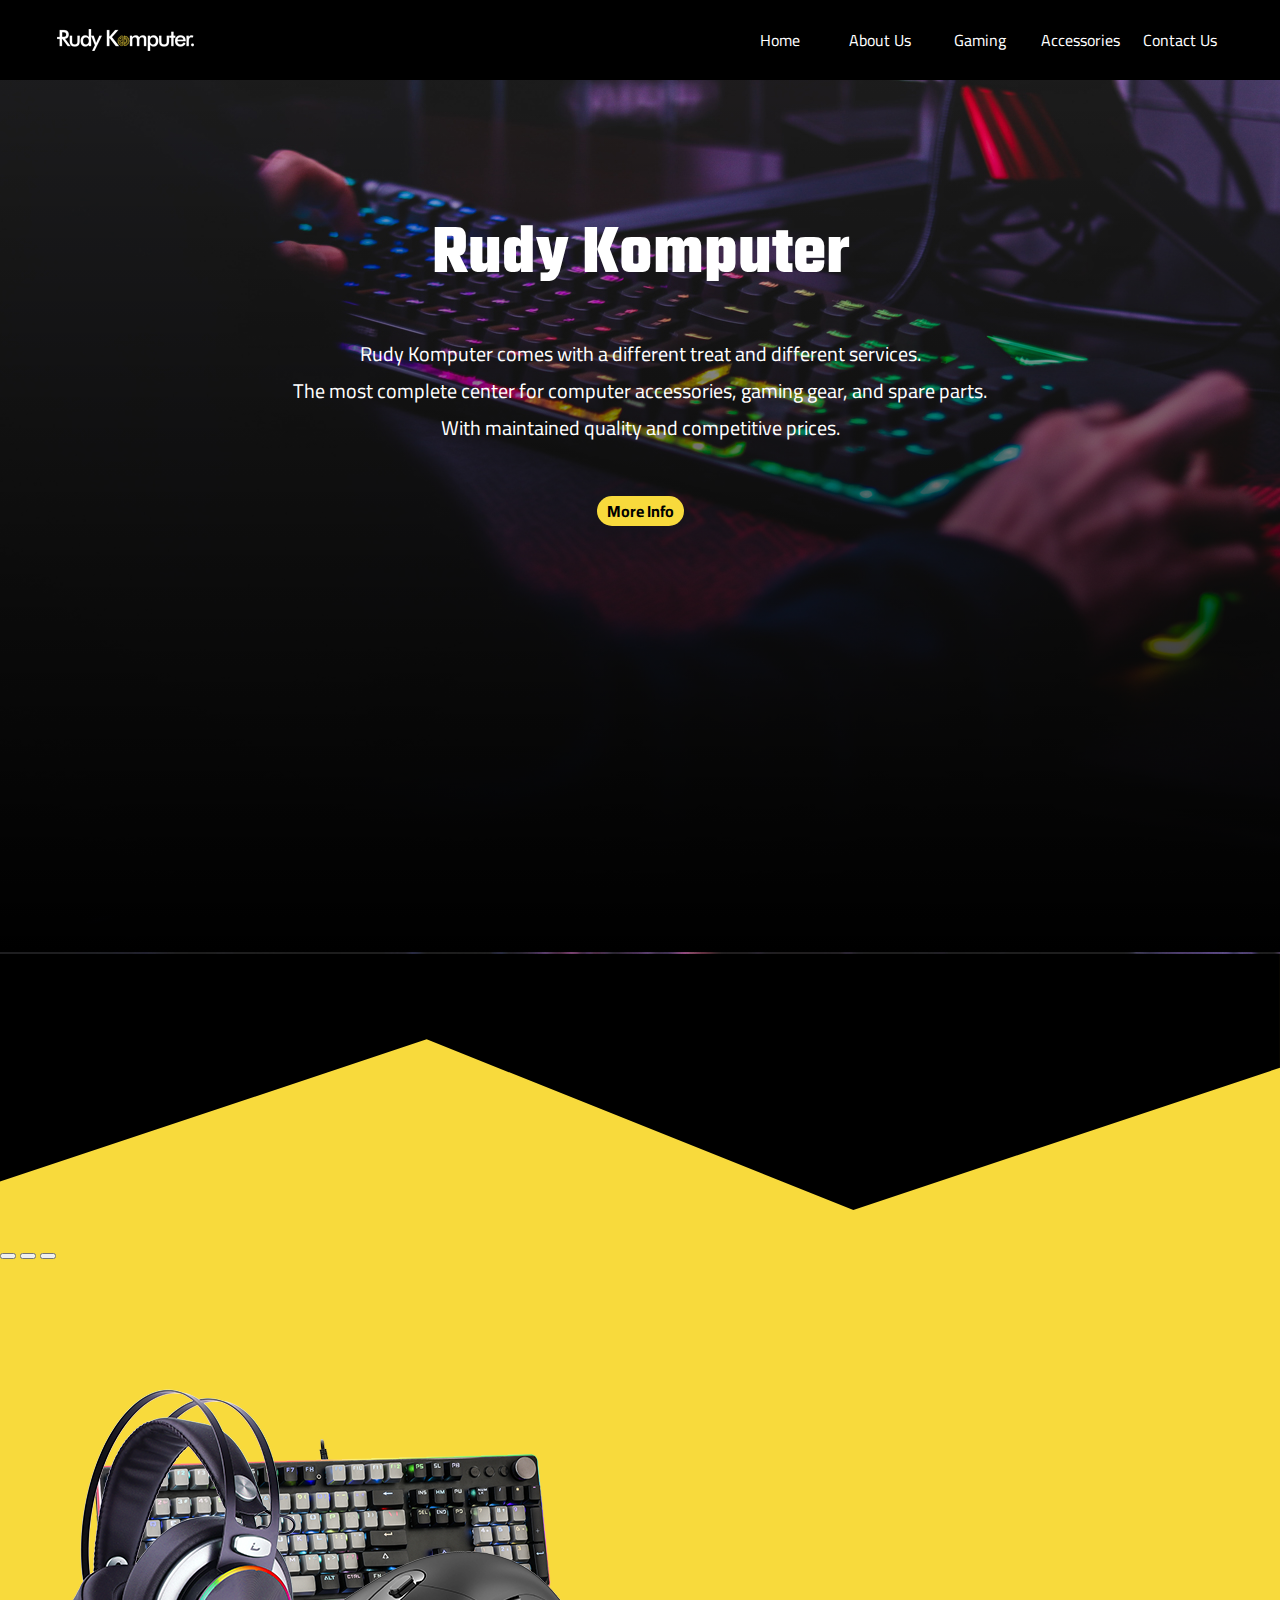
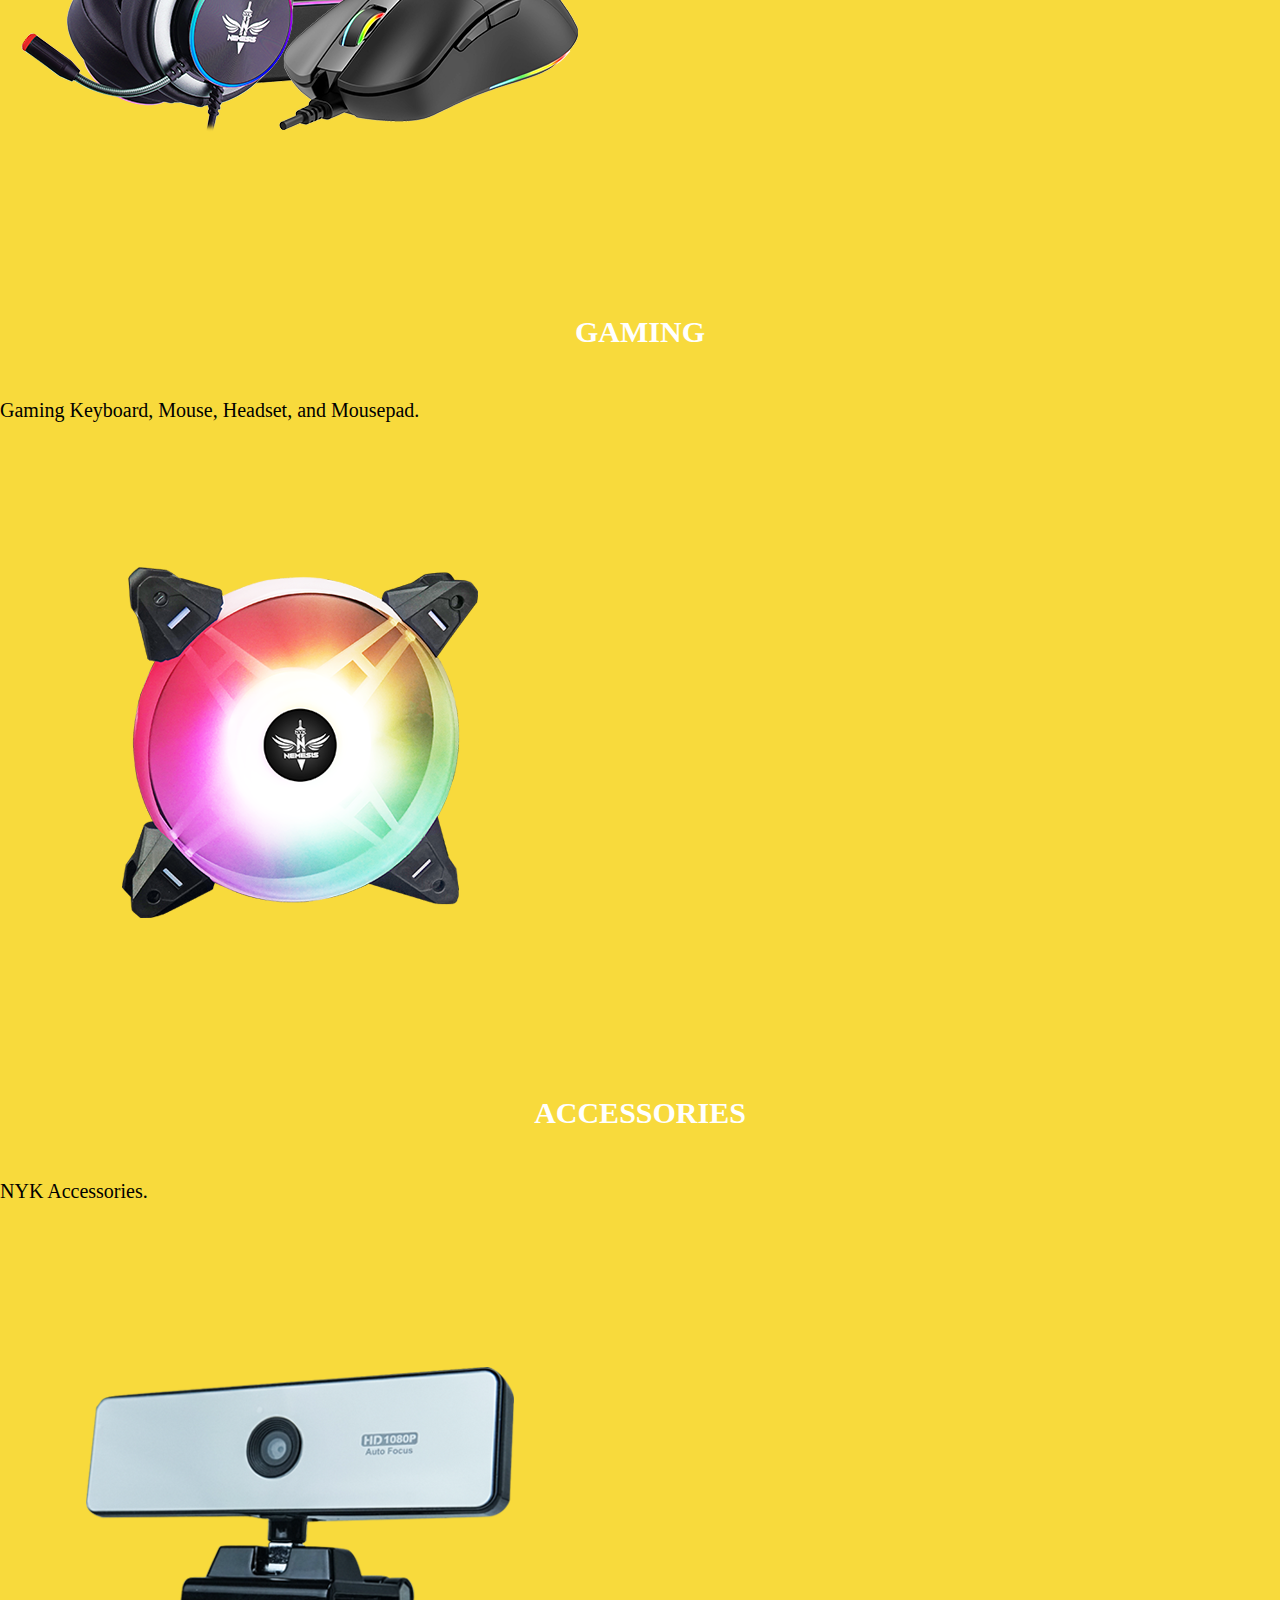
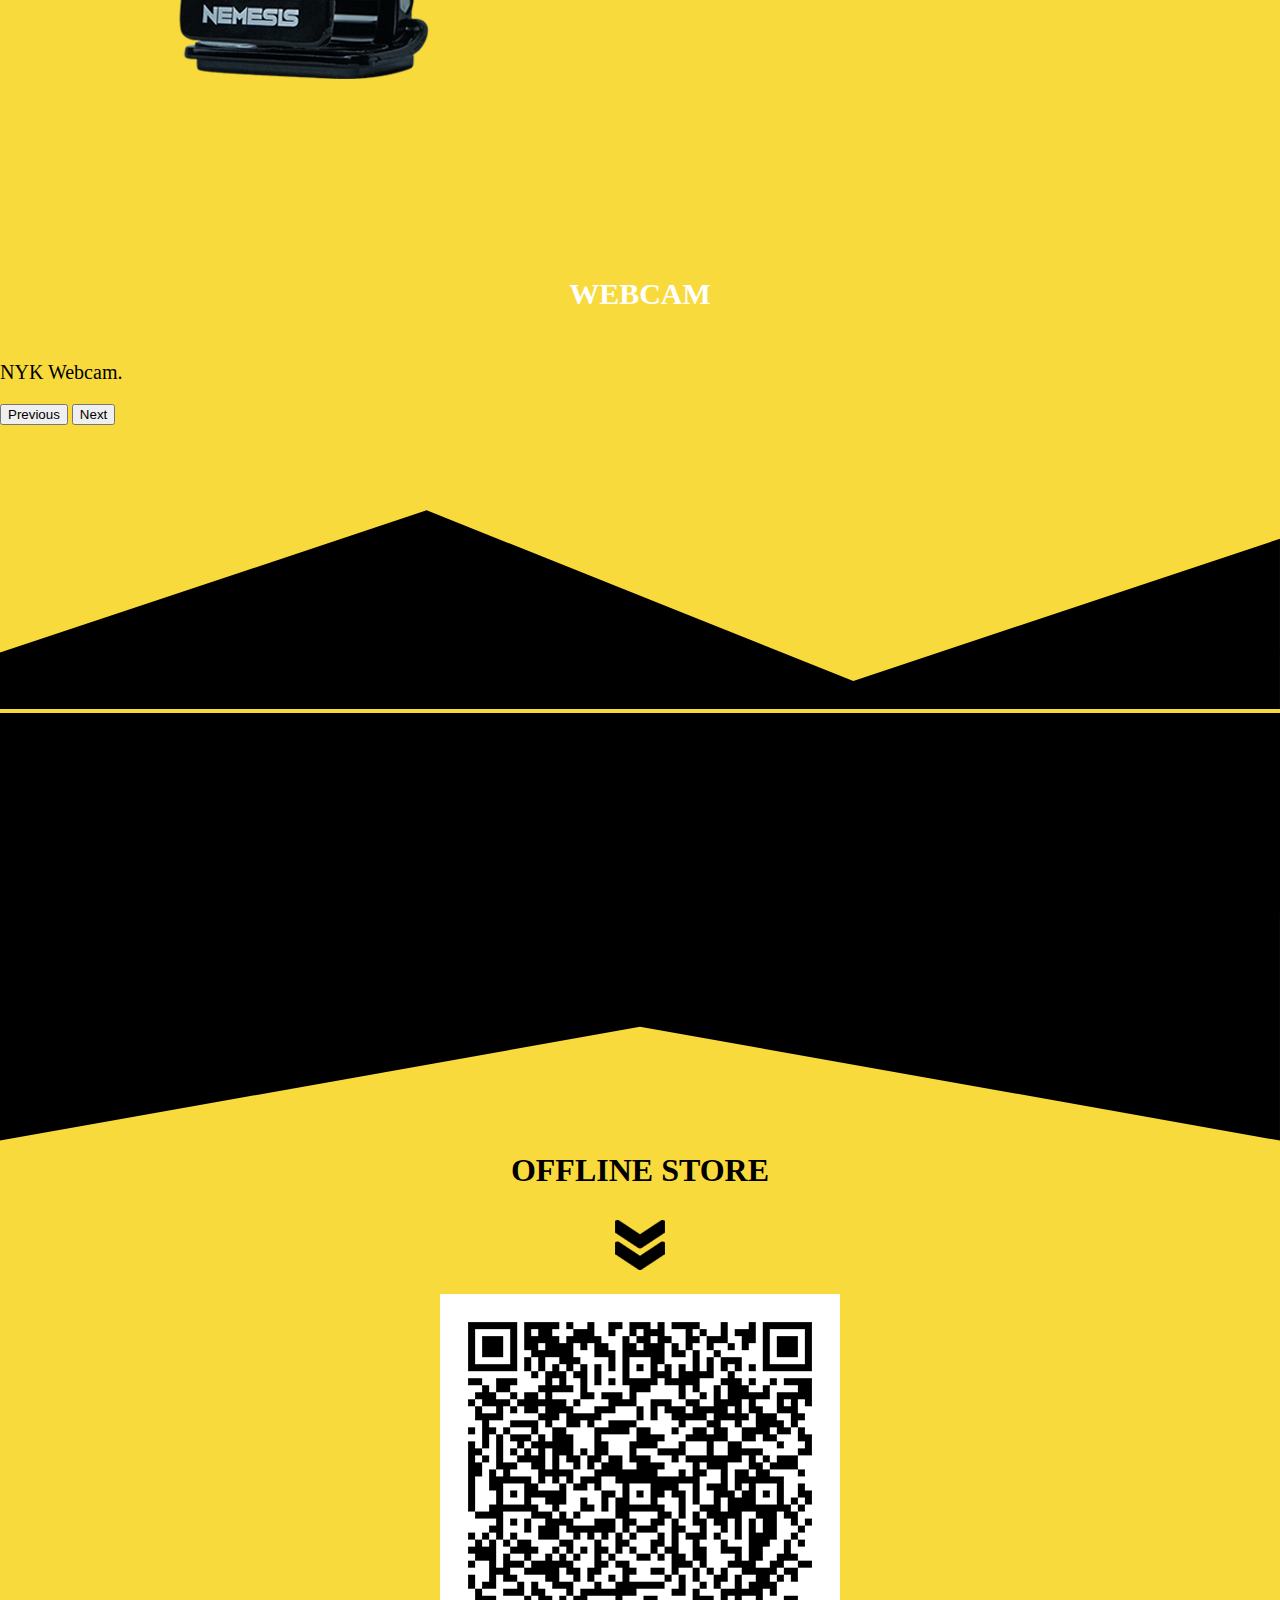
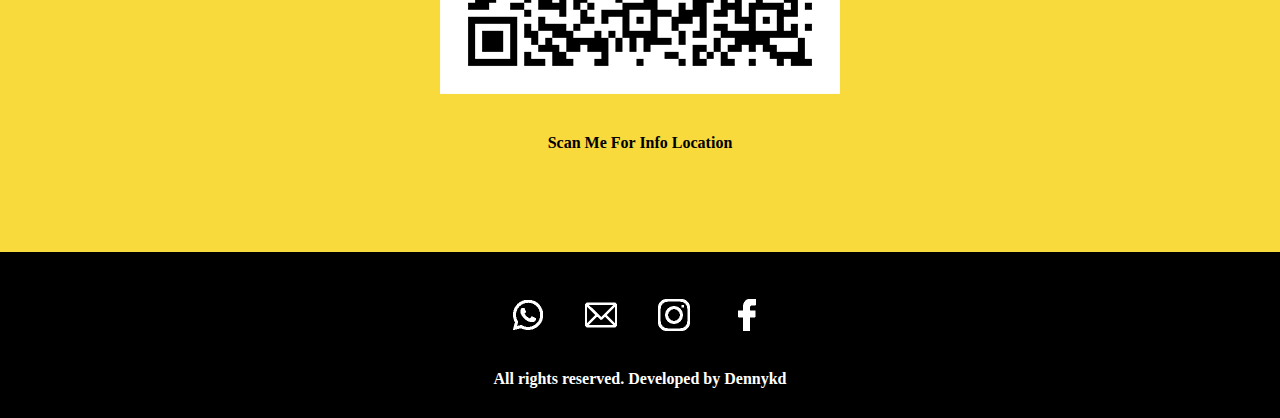
<file: index.html>
<!DOCTYPE html>
<html lang="en">
  <head>
    <meta charset="UTF-8" />
    <meta http-equiv="X-UA-Compatible" content="IE=edge" />
    <meta name="viewport" content="width=device-width, initial-scale=1.0" />
    <title>Rudy Komputer</title>
    <link href="https://cdn.jsdelivr.net/npm/bootstrap@5.0.2/dist/css/bootstrap.min.css" rel="stylesheet" integrity="sha384-EVSTQN3/azprG1Anm3QDgpJLIm9Nao0Yz1ztcQTwFspd3yD65VohhpuuCOmLASjC" crossorigin="anonymous" />
    <link rel="stylesheet" href="style.css" />
    <link href="https://fonts.googleapis.com/css2?family=Cairo:wght@600&family=Teko:wght@300&display=swap" rel="stylesheet" />
  </head>
  <body class="home">
    <!-- HERO START -->
    <div class="hero">
      <div class="hero-container">
        <nav>
          <img src="img/logo new.png" alt="LOGO" />
          <div class="nav-items">
            <a href="index.html">Home</a>
            <a href="about us.html">About Us</a>
            <a href="gaming.html">Gaming</a>
            <a href="accessories.html">Accessories</a>
            <a href="contact us.html">Contact Us</a>
          </div>
          <div class="nav-toggle">
            <input type="checkbox" />
            <div><span></span><span></span><span></span></div>
          </div>
        </nav>
        <h1>Rudy Komputer</h1>
        <p>Rudy Komputer comes with a different treat and different services.<br />The most complete center for computer accessories, gaming gear, and spare parts.<br />With maintained quality and competitive prices.</p>
        <a href="about us.html" class="hero-more"><b>More Info</b></a>
      </div>
    </div>
    <svg xmlns="http://www.w3.org/2000/svg" viewBox="0 0 1440 320">
      <path fill="#000000" fill-opacity="1" d="M0,256L480,96L960,288L1440,128L1440,0L960,0L480,0L0,0Z"></path>
    </svg>
    <!-- HERO END -->
    <!-- GAMING START -->
    <div class="gaming">
      <div id="carouselExampleCaptions" class="carousel slide" data-bs-ride="carousel">
        <div class="carousel-indicators">
          <button type="button" data-bs-target="#carouselExampleCaptions" data-bs-slide-to="0" class="active" aria-current="true" aria-label="Slide 1"></button>
          <button type="button" data-bs-target="#carouselExampleCaptions" data-bs-slide-to="1" aria-label="Slide 2"></button>
          <button type="button" data-bs-target="#carouselExampleCaptions" data-bs-slide-to="2" aria-label="Slide 3"></button>
        </div>
        <div class="carousel-inner">
          <div class="carousel-item active">
            <a href="gaming.html"><img src="assetPage/home/Gaming2.png" class="d-block w-50" alt="..." /></a>
            <div class="carousel-caption d-none d-md-block">
              <a href="gaming.html"><h5 class="judul">GAMING</h5></a>
              <p class="isi">Gaming Keyboard, Mouse, Headset, and Mousepad.</p>
            </div>
          </div>
          <div class="carousel-item">
            <a href="accessories.html"><img src="assetPage/home/TEMPLATE-DESKRIPSI-lightshow.png" class="d-block w-50" alt="..." /></a>
            <div class="carousel-caption d-none d-md-block">
              <a href="accessories.html"><h5 class="judul">ACCESSORIES</h5></a>
              <p class="isi">NYK Accessories.</p>
            </div>
          </div>
          <div class="carousel-item">
            <a href="webcam.html"><img src="assetPage/home/Template-deskripsi-A90.png" class="d-block w-50" alt="..." /></a>
            <div class="carousel-caption d-none d-md-block">
              <a href="webcam.html"><h5 class="judul">WEBCAM</h5></a>
              <p class="isi">NYK Webcam.</p>
            </div>
          </div>
        </div>
        <button class="carousel-control-prev" type="button" data-bs-target="#carouselExampleCaptions" data-bs-slide="prev">
          <span class="carousel-control-prev-icon" aria-hidden="true"></span>
          <span class="visually-hidden">Previous</span>
        </button>
        <button class="carousel-control-next" type="button" data-bs-target="#carouselExampleCaptions" data-bs-slide="next">
          <span class="carousel-control-next-icon" aria-hidden="true"></span>
          <span class="visually-hidden">Next</span>
        </button>
      </div>
    </div>
    <svg xmlns="http://www.w3.org/2000/svg" viewBox="0 0 1440 320">
      <path fill="#000000" fill-opacity="1" d="M0,256L480,96L960,288L1440,128L1440,320L960,320L480,320L0,320Z"></path>
    </svg>
    <div class="box"></div>
    <svg class="wave-3" xmlns="http://www.w3.org/2000/svg" viewBox="0 0 1440 320">
      <path fill="#000000" fill-opacity="1" d="M0,256L720,128L1440,256L1440,0L720,0L0,0Z"></path>
    </svg>
    <!-- GAMING END -->
    <!-- STORE START -->
    <div class="store">
      <h1 class="store-img">OFFLINE STORE</h1>
      <div class="icon">
        <img src="assetPage/home/fast-forward.png" alt="" />
      </div>
      <div class="barcode"><img src="assetPage/home/ihr_qr_code_ohne_logo.png" alt="" /></div>
      <p><b>Scan Me For Info Location</b></p>
    </div>
    <!-- STORE END -->
    <!-- FOOTER START -->
    <div class="footer">
      <div class="footer-container">
        <div class="footer-sosmed">
          <a href="https://bit.ly/3zt1hVx" target="_blank"><img src="about/whatsapp.png" alt="" /></a>
          <a href="mailto:kadekdenny61@gmail.com"><img src="about/email.png" alt="" /></a>
          <a href="https://www.instagram.com/rudykomputer/" target="_blank"><img src="about/instagram.png" alt="" /></a>
          <a href="https://www.facebook.com/rudykomputer/" target="_blank"><img src="about/facebook-logo.png" alt="" /></a>
        </div>
        <div class="footer-text">
          <strong>All rights reserved. Developed by <a href="https://www.instagram.com/dennykd_/" target="_blank">Dennykd</a></strong>
        </div>
      </div>
    </div>
    <!-- FOOTER END -->
    <!-- Javascript -->
    <script src="https://cdn.jsdelivr.net/npm/bootstrap@5.0.2/dist/js/bootstrap.bundle.min.js" integrity="sha384-MrcW6ZMFYlzcLA8Nl+NtUVF0sA7MsXsP1UyJoMp4YLEuNSfAP+JcXn/tWtIaxVXM" crossorigin="anonymous"></script>
    <script>
      const btnToggle = document.querySelector(".nav-toggle");
      const navItems = document.querySelector(".nav-items");
      btnToggle.addEventListener("click", function () {
        navItems.classList.toggle("nav-restore");
        console.log("ok");
      });
    </script>

    <!-- Akhir Javascript -->
  </body>
</html>
</file>
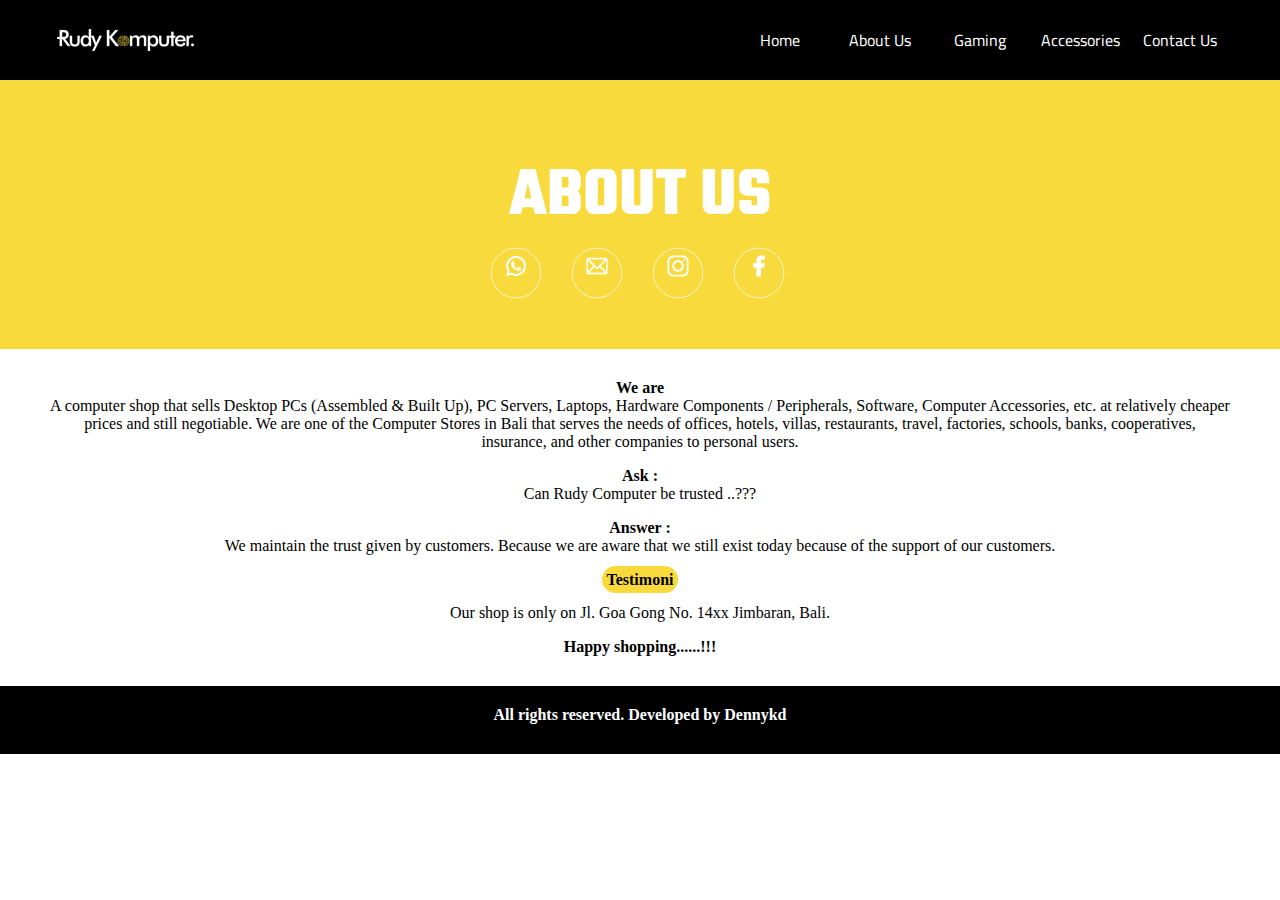
<file: about us.html>
<!DOCTYPE html>
<html lang="en">
  <head>
    <meta charset="UTF-8" />
    <meta http-equiv="X-UA-Compatible" content="IE=edge" />
    <meta name="viewport" content="width=device-width, initial-scale=1.0" />
    <title>About Us</title>
    <link href="https://cdn.jsdelivr.net/npm/bootstrap@5.0.2/dist/css/bootstrap.min.css" rel="stylesheet" integrity="sha384-EVSTQN3/azprG1Anm3QDgpJLIm9Nao0Yz1ztcQTwFspd3yD65VohhpuuCOmLASjC" crossorigin="anonymous" />
    <link rel="stylesheet" href="style.css" />
    <link href="https://fonts.googleapis.com/css2?family=Cairo:wght@600&family=Teko:wght@300&display=swap" rel="stylesheet" />
  </head>
  <body class="about">
    <!-- HERO START -->
    <div class="hero-about">
      <div class="hero-container">
        <nav>
          <img src="img/logo new.png" alt="LOGO" />
          <div class="nav-items">
            <a href="index.html">Home</a>
            <a href="about us.html">About Us</a>
            <a href="gaming.html">Gaming</a>
            <a href="accessories.html">Accessories</a>
            <a href="contact us.html">Contact Us</a>
          </div>
          <div class="nav-toggle">
            <input type="checkbox" />
            <div><span></span><span></span><span></span></div>
          </div>
        </nav>
      </div>
    </div>
    <!-- HERO END -->
    <!-- CONTENT START -->
    <div class="content">
      <h1 class="content-title">ABOUT US</h1>
      <div class="content-sosmed">
        <a href="https://bit.ly/3zt1hVx" target="_blank"><img src="about/whatsapp.png" alt="" /></a>
        <a href="mailto:kadekdenny61@gmail.com" target="_blank"><img src="about/email.png" alt="" /></a>
        <a href="https://www.instagram.com/rudykomputer/" target="_blank"><img src="about/instagram.png" alt="" /></a>
        <a href="https://www.facebook.com/rudykomputer/" target="_blank"><img src="about/facebook-logo.png" alt="" /></a>
      </div>
    </div>
    <!-- CONTENT END -->
    <!-- TEXT START -->
    <div class="text">
      <center>
        <p>
          <b>We are</b> <br />
          A computer shop that sells Desktop PCs (Assembled & Built Up), PC Servers, Laptops, Hardware Components / Peripherals, Software, Computer Accessories, etc. at relatively cheaper prices and still negotiable. We are one of the
          Computer Stores in Bali that serves the needs of offices, hotels, villas, restaurants, travel, factories, schools, banks, cooperatives, insurance, and other companies to personal users.
        </p>
        <p><b>Ask :</b><br />Can Rudy Computer be trusted ..???</p>
        <p><b>Answer :</b><br />We maintain the trust given by customers. Because we are aware that we still exist today because of the support of our customers.</p>
        <a href="testimoni.html">Testimoni</a>
        <p class="shop">Our shop is only on Jl. Goa Gong No. 14xx Jimbaran, Bali.</p>
        <strong>Happy shopping......!!!</strong>
      </center>
    </div>
    <!-- TEXT END -->
    <!-- FOOTER START -->
    <div class="footer-page">
      <div class="footer-container">
        <div class="footer-text">
          <strong>All rights reserved. Developed by <a href="https://www.instagram.com/dennykd_/" target="_blank">Dennykd</a></strong>
        </div>
      </div>
    </div>
    <!-- FOOTER END -->

    <!-- Javascript -->
    <script src="https://cdn.jsdelivr.net/npm/bootstrap@5.0.2/dist/js/bootstrap.bundle.min.js" integrity="sha384-MrcW6ZMFYlzcLA8Nl+NtUVF0sA7MsXsP1UyJoMp4YLEuNSfAP+JcXn/tWtIaxVXM" crossorigin="anonymous"></script>
    <script>
      const btnToggle = document.querySelector(".nav-toggle");
      const navItems = document.querySelector(".nav-items");
      btnToggle.addEventListener("click", function () {
        navItems.classList.toggle("nav-restore");
        console.log("ok");
      });
    </script>
    <!-- Akhir Javascript -->
  </body>
</html>
</file>
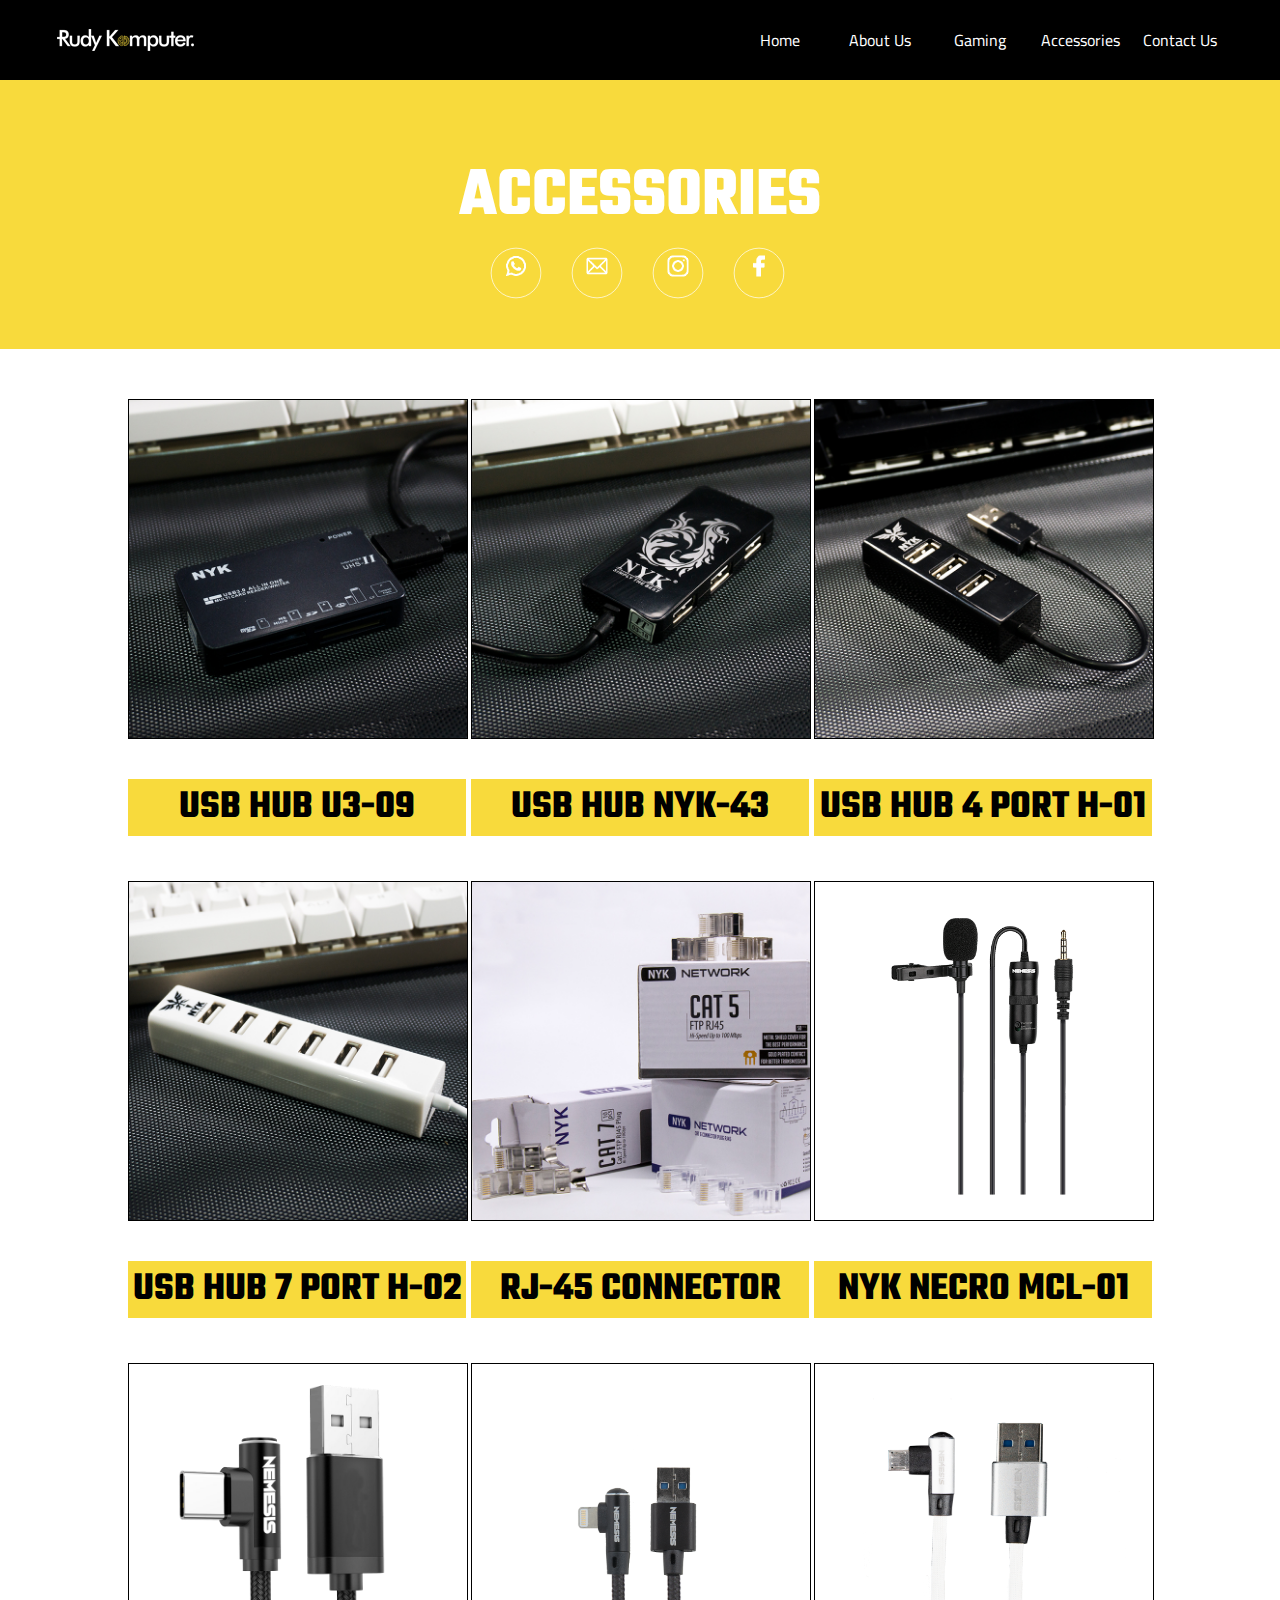
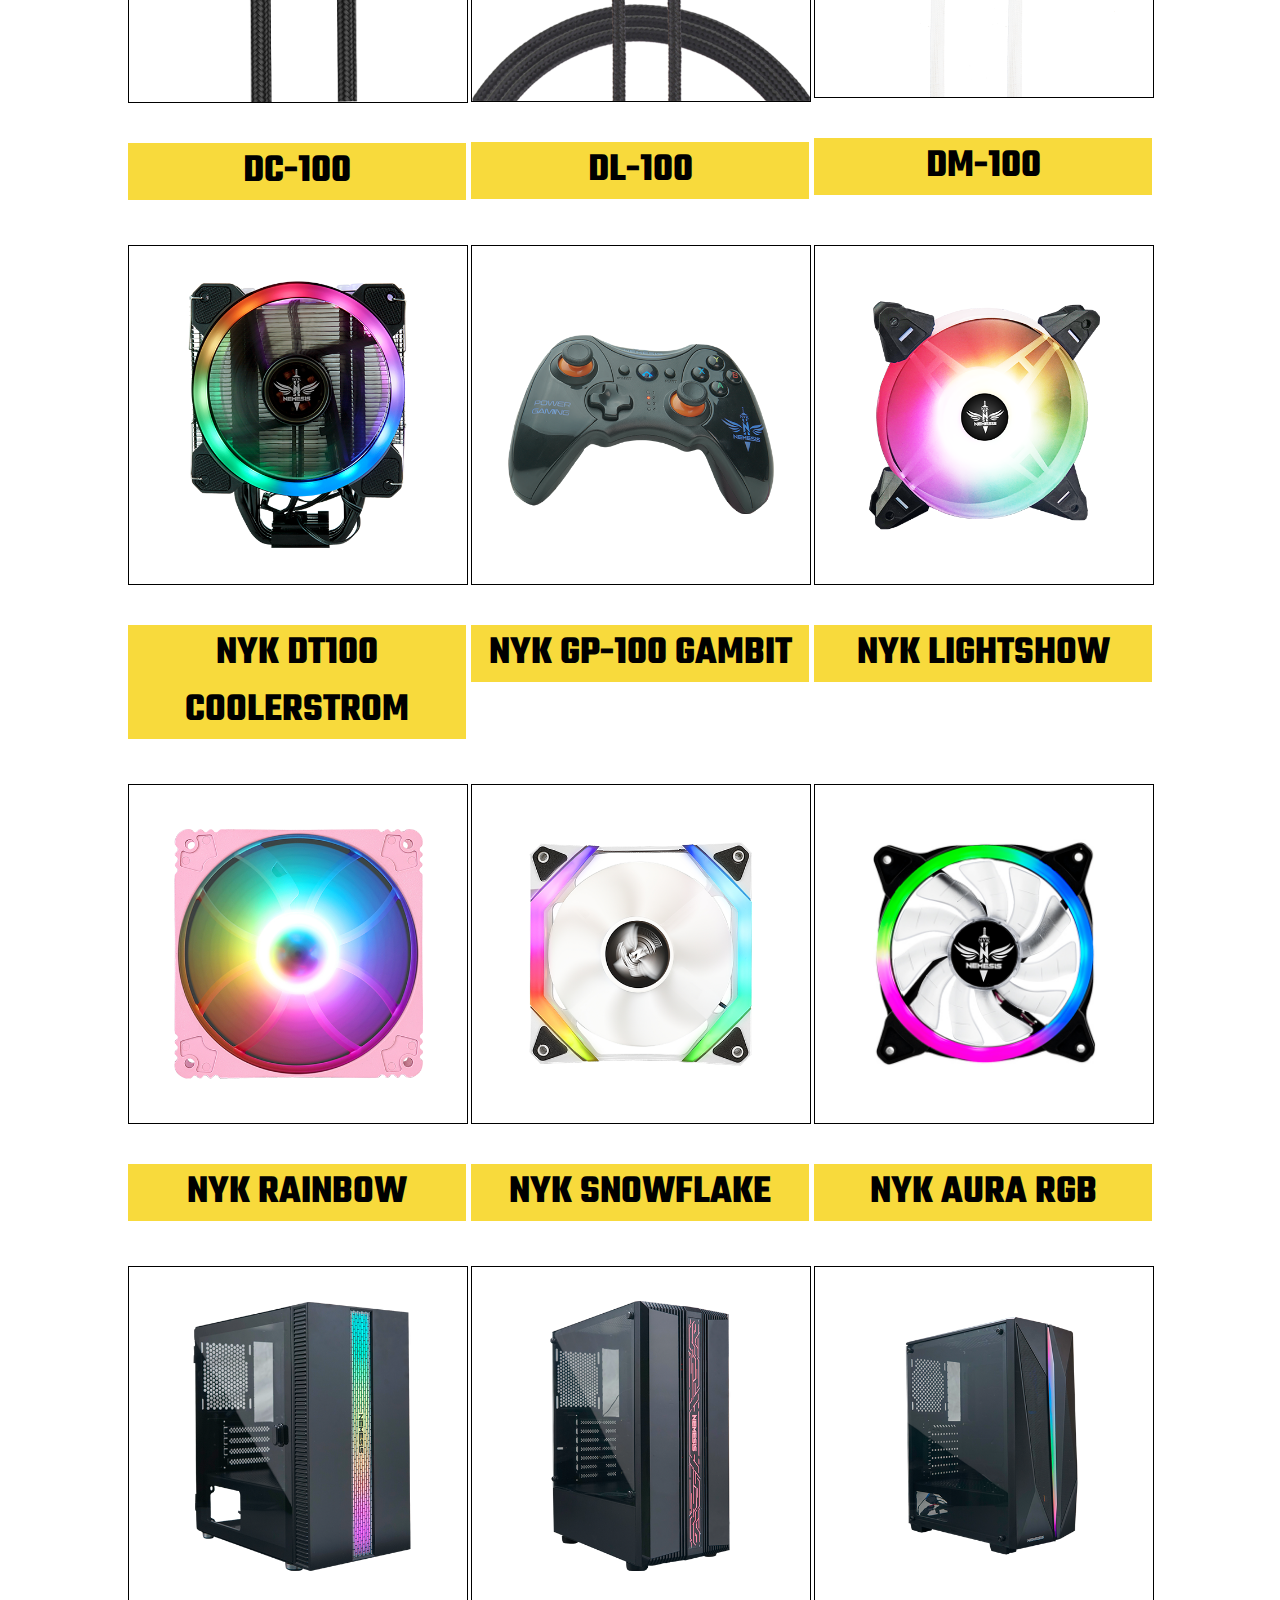
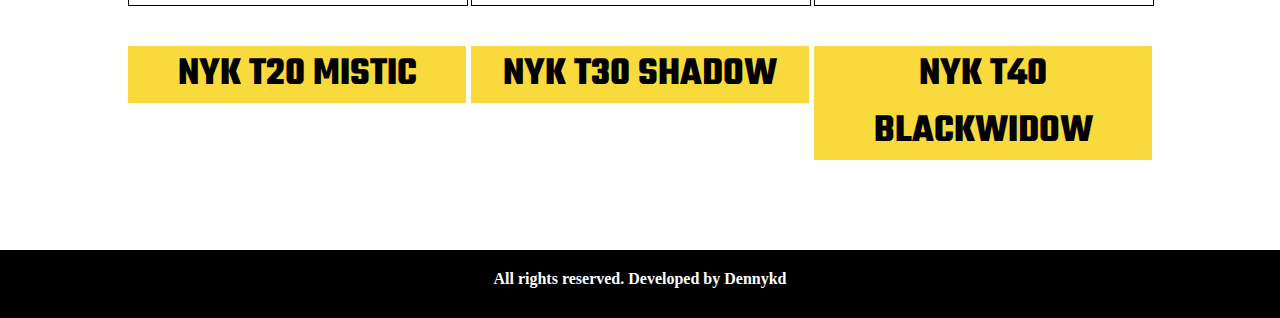
<file: accessories.html>
<!DOCTYPE html>
<html lang="en">
  <head>
    <meta charset="UTF-8" />
    <meta http-equiv="X-UA-Compatible" content="IE=edge" />
    <meta name="viewport" content="width=device-width, initial-scale=1.0" />
    <title>Accessories</title>
    <link href="https://cdn.jsdelivr.net/npm/bootstrap@5.0.2/dist/css/bootstrap.min.css" rel="stylesheet" integrity="sha384-EVSTQN3/azprG1Anm3QDgpJLIm9Nao0Yz1ztcQTwFspd3yD65VohhpuuCOmLASjC" crossorigin="anonymous" />
    <link rel="stylesheet" href="style.css" />
    <link href="https://fonts.googleapis.com/css2?family=Cairo:wght@600&family=Teko:wght@300&display=swap" rel="stylesheet" />
  </head>
  <body class="about">
    <!-- HERO START -->
    <div class="hero-about">
      <div class="hero-container">
        <nav>
          <img src="img/logo new.png" alt="LOGO" />
          <div class="nav-items">
            <a href="index.html">Home</a>
            <a href="about us.html">About Us</a>
            <a href="gaming.html">Gaming</a>
            <a href="accessories.html">Accessories</a>
            <a href="contact us.html">Contact Us</a>
          </div>
          <div class="nav-toggle">
            <input type="checkbox" />
            <div><span></span><span></span><span></span></div>
          </div>
        </nav>
      </div>
    </div>
    <!-- HERO END -->
    <!-- CONTENT START -->
    <div class="content">
      <h1 class="content-title">ACCESSORIES</h1>
      <div class="content-sosmed">
        <a href="https://bit.ly/3zt1hVx" target="_blank"><img src="about/whatsapp.png" alt="" /></a>
        <a href="mailto:kadekdenny61@gmail.com" target="_blank"><img src="about/email.png" alt="" /></a>
        <a href="https://www.instagram.com/rudykomputer/" target="_blank"><img src="about/instagram.png" alt="" /></a>
        <a href="https://www.facebook.com/rudykomputer/" target="_blank"><img src="about/facebook-logo.png" alt="" /></a>
      </div>
    </div>
    <!-- CONTENT END -->
    <!-- CATALOG START -->
    <div class="catalog-acces">
      <div class="list-acces">
        <img src="assetPage/accessories/USB-HUB-U3-09.jpg" alt="" />
        <p>USB HUB U3-09</p>
      </div>
      <div class="list-acces">
        <img src="assetPage/accessories/USB-HUB-NYK-43.jpg" alt="" />
        <p>USB HUB NYK-43</p>
      </div>
      <div class="list-acces">
        <img src="assetPage/accessories/Gambar-menu-USB-HUB-4-port-H-01-1.jpg" alt="" />
        <p>USB HUB 4 PORT H-01</p>
        <p></p>
      </div>
      <div class="list-acces">
        <img src="assetPage/accessories/Gambar-menu-USB-HUB-7-port-H-02.jpg" alt="" />
        <p>USB HUB 7 PORT H-02</p>
      </div>
      <div class="list-acces">
        <img src="assetPage/accessories/RJ-45-Connector.jpg" alt="" />
        <p>RJ-45 CONNECTOR</p>
      </div>
      <div class="list-acces">
        <img src="assetPage/accessories/TEMPLATE-DESKRIPSI-NECRO.png" alt="" />
        <p>NYK NECRO MCL-01</p>
      </div>
      <div class="list-acces">
        <img src="assetPage/accessories/DC-100.png" alt="" />
        <p>DC-100</p>
      </div>
      <div class="list-acces">
        <img src="assetPage/accessories/DL-100-1024x891.png" alt="" />
        <p>DL-100</p>
      </div>
      <div class="list-acces">
        <img src="assetPage/accessories/DM-100-946x1024.png" alt="" />
        <p>DM-100</p>
      </div>
      <div class="list-acces">
        <img src="assetPage/accessories/TEMPLATE-DESKRIPSI-DT1003.png" alt="" />
        <p>NYK DT100 COOLERSTROM</p>
      </div>
      <div class="list-acces">
        <img src="assetPage/accessories/Template-deskripsi-gambit.png" alt="" />
        <p>NYK GP-100 GAMBIT</p>
      </div>
      <div class="list-acces">
        <img src="assetPage/accessories/TEMPLATE-DESKRIPSI-lightshow.png" alt="" />
        <p>NYK LIGHTSHOW</p>
      </div>
      <div class="list-acces">
        <img src="assetPage/accessories/TEMPLATE-DESKRIPSI-RAINBOW.png" alt="" />
        <p>NYK RAINBOW</p>
      </div>
      <div class="list-acces">
        <img src="assetPage/accessories/TEMPLATE-DESKRIPSI-SNOWFLAKE.png" alt="" />
        <p>NYK SNOWFLAKE</p>
      </div>
      <div class="list-acces">
        <img src="assetPage/accessories/Aura-RGB-Menu-Depan.jpg" alt="" />
        <p>NYK AURA RGB</p>
      </div>
      <div class="list-acces">
        <img src="assetPage/accessories/TEMPLATE-DESKRIPSI-T20.png" alt="" />
        <p>NYK T20 MISTIC</p>
      </div>
      <div class="list-acces">
        <img src="assetPage/accessories/TEMPLATE-DESKRIPSI-T30.png" alt="" />
        <p>NYK T30 SHADOW</p>
      </div>
      <div class="list-acces">
        <img src="assetPage/accessories/TEMPLATE-DESKRIPSI-T40.png" alt="" />
        <p>NYK T40 BLACKWIDOW</p>
      </div>
    </div>
    <!-- CATALOG END -->
    <!-- FOOTER START -->
    <div class="footer-page">
      <div class="footer-container">
        <div class="footer-text">
          <strong>All rights reserved. Developed by <a href="https://www.instagram.com/dennykd_/" target="_blank">Dennykd</a></strong>
        </div>
      </div>
    </div>
    <!-- FOOTER END -->
    <!-- Javascript -->
    <script src="https://cdn.jsdelivr.net/npm/bootstrap@5.0.2/dist/js/bootstrap.bundle.min.js" integrity="sha384-MrcW6ZMFYlzcLA8Nl+NtUVF0sA7MsXsP1UyJoMp4YLEuNSfAP+JcXn/tWtIaxVXM" crossorigin="anonymous"></script>
    <script>
      const btnToggle = document.querySelector(".nav-toggle");
      const navItems = document.querySelector(".nav-items");
      btnToggle.addEventListener("click", function () {
        navItems.classList.toggle("nav-restore");
        console.log("ok");
      });
    </script>
    <!-- Akhir Javascript -->
  </body>
</html>
</file>
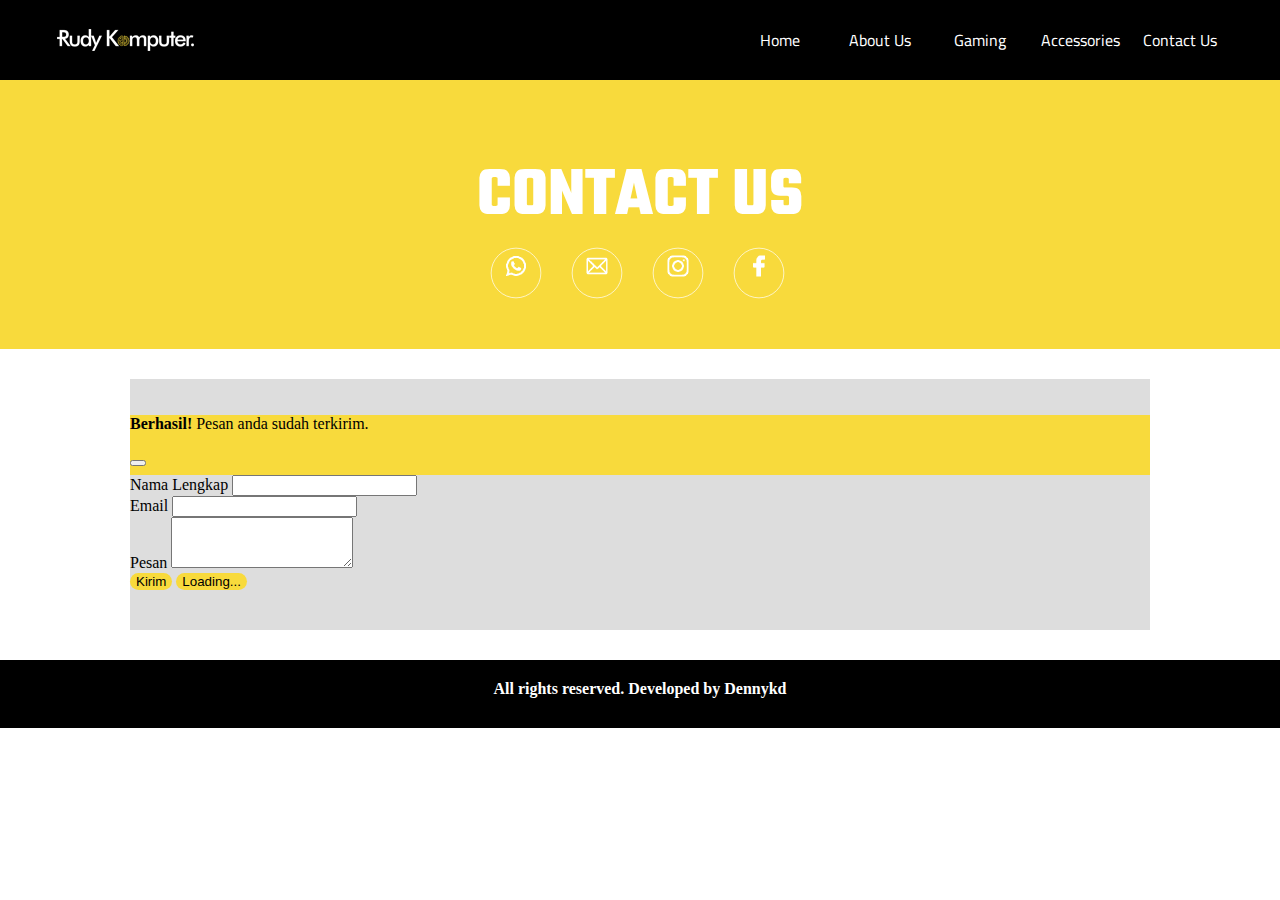
<file: contact us.html>
<!DOCTYPE html>
<html lang="en">
  <head>
    <meta charset="UTF-8" />
    <meta http-equiv="X-UA-Compatible" content="IE=edge" />
    <meta name="viewport" content="width=device-width, initial-scale=1.0" />
    <title>Contact Us</title>
    <link href="https://cdn.jsdelivr.net/npm/bootstrap@5.0.2/dist/css/bootstrap.min.css" rel="stylesheet" integrity="sha384-EVSTQN3/azprG1Anm3QDgpJLIm9Nao0Yz1ztcQTwFspd3yD65VohhpuuCOmLASjC" crossorigin="anonymous" />
    <link rel="stylesheet" href="style.css" />
    <link href="https://fonts.googleapis.com/css2?family=Cairo:wght@600&family=Teko:wght@300&display=swap" rel="stylesheet" />
  </head>
  <body class="about">
    <!-- HERO START -->
    <div class="hero-about">
      <div class="hero-container">
        <nav>
          <img src="img/logo new.png" alt="LOGO" />
          <div class="nav-items">
            <a href="index.html">Home</a>
            <a href="about us.html">About Us</a>
            <a href="gaming.html">Gaming</a>
            <a href="accessories.html">Accessories</a>
            <a href="contact us.html">Contact Us</a>
          </div>
          <div class="nav-toggle">
            <input type="checkbox" />
            <div><span></span><span></span><span></span></div>
          </div>
        </nav>
      </div>
    </div>
    <!-- HERO END -->
    <!-- CONTENT START -->
    <div class="content">
      <h1 class="content-title">CONTACT US</h1>
      <div class="content-sosmed">
        <a href="https://bit.ly/3zt1hVx" target="_blank"><img src="about/whatsapp.png" alt="" /></a>
        <a href="mailto:kadekdenny61@gmail.com" target="_blank"><img src="about/email.png" alt="" /></a>
        <a href="https://www.instagram.com/rudykomputer/" target="_blank"><img src="about/instagram.png" alt="" /></a>
        <a href="https://www.facebook.com/rudykomputer/" target="_blank"><img src="about/facebook-logo.png" alt="" /></a>
      </div>
    </div>
    <!-- CONTENT END -->
    <!-- CONTACT START -->
    <div class="contact">
      <div class="container">
        <div class="row text-center mb-3"></div>
        <div class="row justify-content-center" data-aos="zoom-in">
          <div class="col-6">
            <div class="alert alert-dismissible fade show d-none my-alert" role="alert">
              <p><strong>Berhasil!</strong> Pesan anda sudah terkirim.</p>
              <button type="button" class="btn-close" data-bs-dismiss="alert" aria-label="Close"></button>
            </div>
            <form name="portfolio-contact-form">
              <div class="mb-3">
                <label for="name" class="form-label">Nama Lengkap</label>
                <input type="text" class="form-control" id="name" aria-describedby="name" name="nama" />
              </div>
              <div class="mb-3">
                <label for="email" class="form-label">Email</label>
                <input type="email" class="form-control" id="email" aria-describedby="email" name="email" />
              </div>
              <div class="mb-3">
                <label for="pesan" class="form-label">Pesan</label>
                <textarea class="form-control" id="pesan" rows="3" name="pesan"></textarea>
              </div>
              <button type="submit" class="kirim btn-kirim">Kirim</button>
              <button class="kirim btn-loading d-none" type="button" disabled>
                <span class="spinner-border spinner-border-sm" role="status" aria-hidden="true"></span>
                Loading...
              </button>
            </form>
          </div>
        </div>
      </div>
    </div>
    <!-- CONTACT END -->
    <!-- FOOTER START -->
    <div class="footer-page">
      <div class="footer-container">
        <div class="footer-text">
          <strong>All rights reserved. Developed by <a href="https://www.instagram.com/dennykd_/" target="_blank">Dennykd</a></strong>
        </div>
      </div>
    </div>
    <!-- FOOTER END -->
    <!-- Javascript -->
    <script src="https://cdn.jsdelivr.net/npm/bootstrap@5.0.2/dist/js/bootstrap.bundle.min.js" integrity="sha384-MrcW6ZMFYlzcLA8Nl+NtUVF0sA7MsXsP1UyJoMp4YLEuNSfAP+JcXn/tWtIaxVXM" crossorigin="anonymous"></script>
    <script>
      const btnToggle = document.querySelector(".nav-toggle");
      const navItems = document.querySelector(".nav-items");
      btnToggle.addEventListener("click", function () {
        navItems.classList.toggle("nav-restore");
        console.log("ok");
      });
    </script>
    <script>
      const scriptURL = "https://script.google.com/macros/s/AKfycbyEV0YEaRZ17M2R_QnTB4b_9fKCWHH8p7QEma0B_p13JQgqdKscPcUUV6UpSEJCq5f5/exec";
      const form = document.forms["portfolio-contact-form"];
      const btnKirim = document.querySelector(".btn-kirim");
      const btnLoading = document.querySelector(".btn-loading");
      const myAlert = document.querySelector(".my-alert");

      form.addEventListener("submit", (e) => {
        e.preventDefault();
        // ketika tombol submit diklik
        // tampilkan tombol loading, hilangkan tombol kirim
        btnLoading.classList.toggle("d-none");
        btnKirim.classList.toggle("d-none");
        fetch(scriptURL, { method: "POST", body: new FormData(form) })
          .then((response) => {
            // tampilkan tombol loading, hilangkan tombol loading
            btnLoading.classList.toggle("d-none");
            btnKirim.classList.toggle("d-none");
            console.log("Success!", response);
            // tampilkan alert
            myAlert.classList.toggle("d-none");
            // resert form
            form.reset();
            console.log("success!", response);
          })
          .catch((error) => console.error("Error!", error.message));
      });
    </script>
    <!-- Akhir Javascript -->
  </body>
</html>
</file>
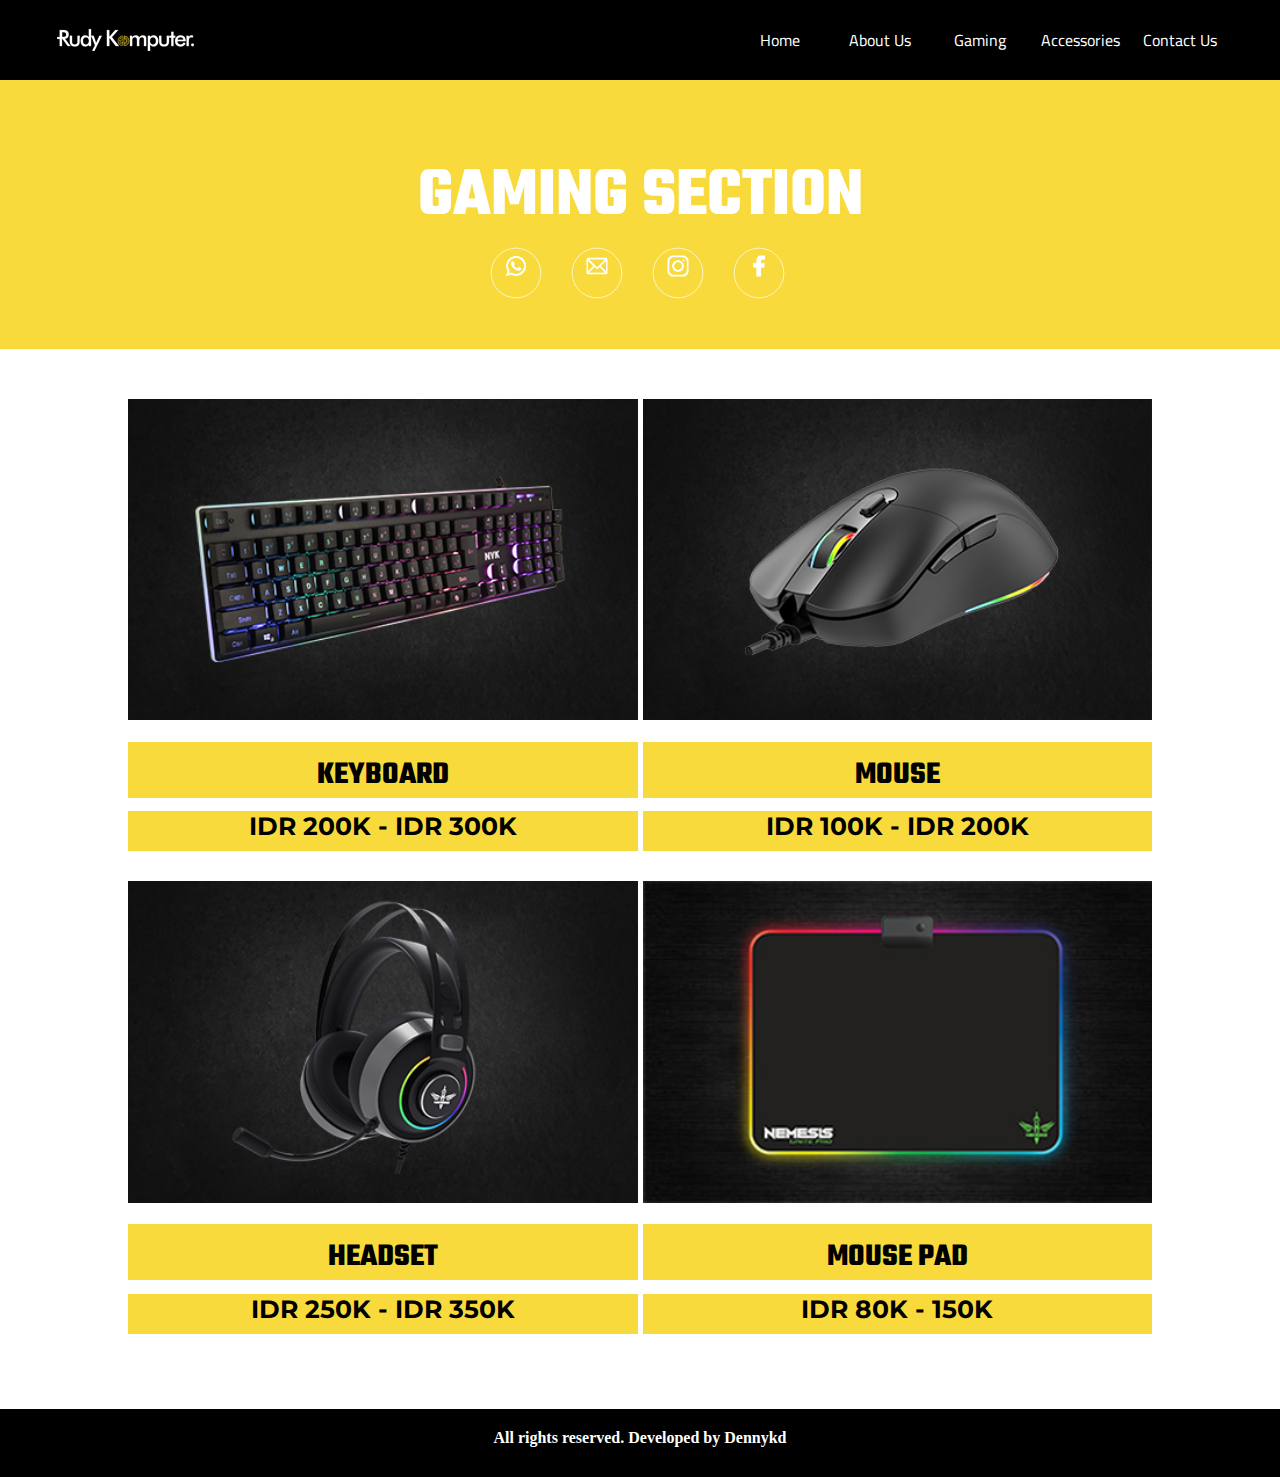
<file: gaming.html>
<!DOCTYPE html>
<html lang="en">
  <head>
    <meta charset="UTF-8" />
    <meta http-equiv="X-UA-Compatible" content="IE=edge" />
    <meta name="viewport" content="width=device-width, initial-scale=1.0" />
    <title>Gaming</title>
    <link href="https://cdn.jsdelivr.net/npm/bootstrap@5.0.2/dist/css/bootstrap.min.css" rel="stylesheet" integrity="sha384-EVSTQN3/azprG1Anm3QDgpJLIm9Nao0Yz1ztcQTwFspd3yD65VohhpuuCOmLASjC" crossorigin="anonymous" />
    <link rel="stylesheet" href="style.css" />
    <link href="https://fonts.googleapis.com/css2?family=Cairo:wght@600&family=Teko:wght@300&display=swap" rel="stylesheet" />
    <link href="https://fonts.googleapis.com/css2?family=Montserrat:wght@400&display=swap" rel="stylesheet" />
  </head>
  <body class="about">
    <!-- HERO START -->
    <div class="hero-about">
      <div class="hero-container">
        <nav>
          <img src="img/logo new.png" alt="LOGO" />
          <div class="nav-items">
            <a href="index.html">Home</a>
            <a href="about us.html">About Us</a>
            <a href="gaming.html">Gaming</a>
            <a href="accessories.html">Accessories</a>
            <a href="contact us.html">Contact Us</a>
          </div>
          <div class="nav-toggle">
            <input type="checkbox" />
            <div><span></span><span></span><span></span></div>
          </div>
        </nav>
      </div>
    </div>
    <!-- HERO END -->
    <!-- CONTENT START -->
    <div class="content">
      <h1 class="content-title">GAMING SECTION</h1>
      <div class="content-sosmed">
        <a href="https://bit.ly/3zt1hVx" target="_blank"><img src="about/whatsapp.png" alt="" /></a>
        <a href="mailto:kadekdenny61@gmail.com" target="_blank"><img src="about/email.png" alt="" /></a>
        <a href="https://www.instagram.com/rudykomputer/" target="_blank"><img src="about/instagram.png" alt="" /></a>
        <a href="https://www.facebook.com/rudykomputer/" target="_blank"><img src="about/facebook-logo.png" alt="" /></a>
      </div>
    </div>
    <!-- CONTENT END -->
    <!-- CATALOG START -->
    <div class="catalog">
      <div class="list">
        <img src="assetPage/keyboard/keyboard.jpg" alt="" />
        <h1>KEYBOARD</h1>
        <p>IDR 200K - IDR 300K</p>
      </div>
      <div class="list">
        <img src="assetPage/mouse/Mouse.jpg" alt="" />
        <h1>MOUSE</h1>
        <p>IDR 100K - IDR 200K</p>
      </div>
      <!-- <div class="list"><h1>KEYBOARD</h1></div>
      <div class="list"><h1>MOUSE</h1></div> -->
      <div class="list">
        <img src="assetPage/headset/akkadia.jpg" alt="" />
        <h1>HEADSET</h1>
        <p>IDR 250K - IDR 350K</p>
      </div>
      <div class="list">
        <img src="assetPage/mouse pad/mousepad2.jpg" alt="" />
        <h1>MOUSE PAD</h1>
        <p>IDR 80K - 150K</p>
      </div>
      <!-- <div class="list"><h1>HEADSET</h1></div>
      <div class="list"><h1>MOUSE PAD</h1></div> -->
    </div>
    <!-- CATALOG END -->
    <!-- FOOTER START -->
    <div class="footer-page">
      <div class="footer-container">
        <div class="footer-text">
          <strong>All rights reserved. Developed by <a href="https://www.instagram.com/dennykd_/" target="_blank">Dennykd</a></strong>
        </div>
      </div>
    </div>
    <!-- FOOTER END -->
    <!-- Javascript -->
    <script src="https://cdn.jsdelivr.net/npm/bootstrap@5.0.2/dist/js/bootstrap.bundle.min.js" integrity="sha384-MrcW6ZMFYlzcLA8Nl+NtUVF0sA7MsXsP1UyJoMp4YLEuNSfAP+JcXn/tWtIaxVXM" crossorigin="anonymous"></script>
    <script>
      const btnToggle = document.querySelector(".nav-toggle");
      const navItems = document.querySelector(".nav-items");
      btnToggle.addEventListener("click", function () {
        navItems.classList.toggle("nav-restore");
        console.log("ok");
      });
    </script>
    <!-- Akhir Javascript -->
  </body>
</html>
</file>
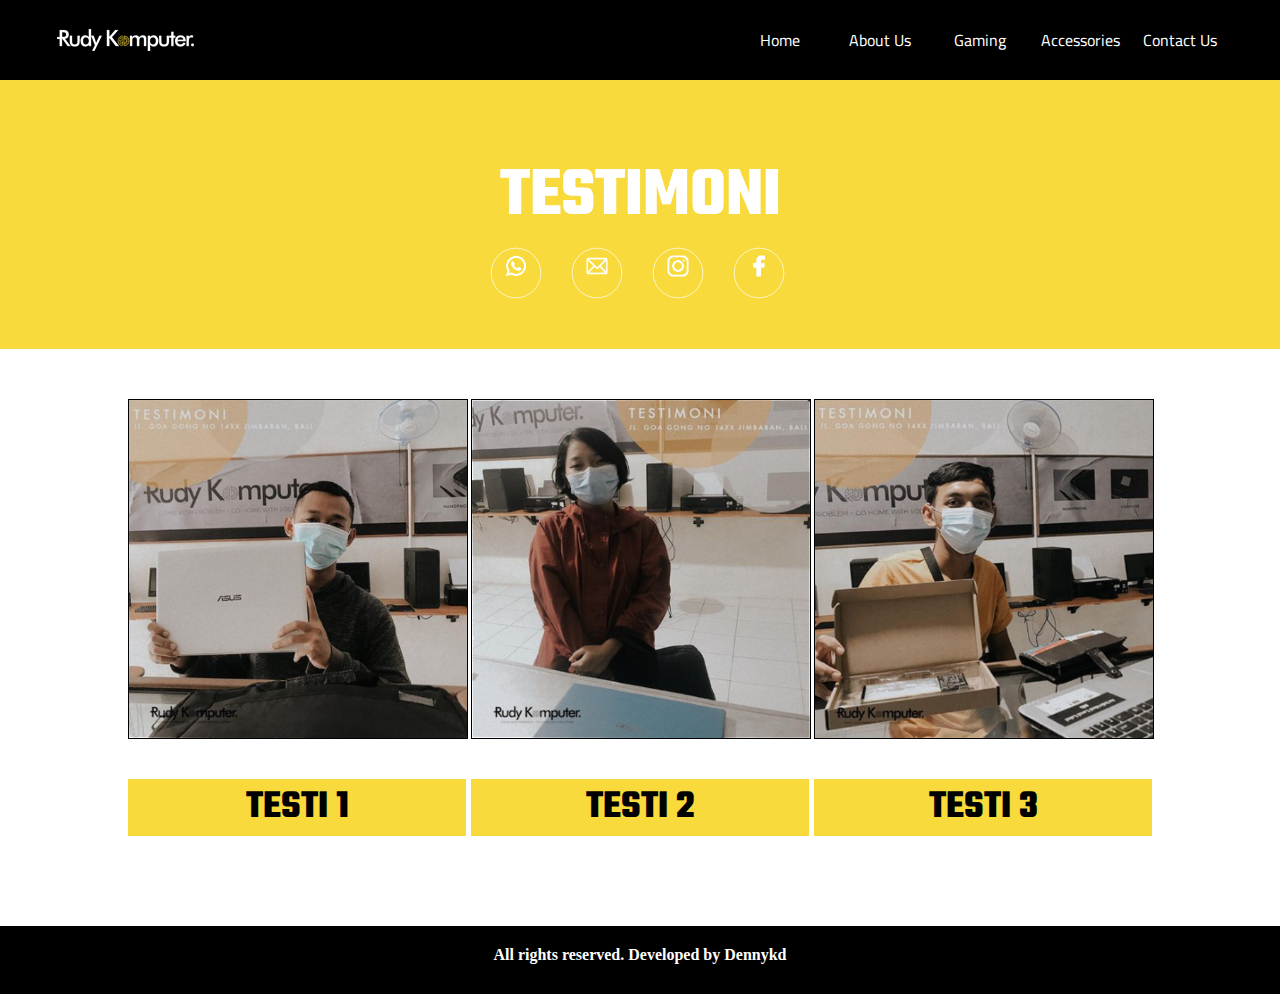
<file: testimoni.html>
<!DOCTYPE html>
<html lang="en">
  <head>
    <meta charset="UTF-8" />
    <meta http-equiv="X-UA-Compatible" content="IE=edge" />
    <meta name="viewport" content="width=device-width, initial-scale=1.0" />
    <title>Testimoni</title>
    <link href="https://cdn.jsdelivr.net/npm/bootstrap@5.0.2/dist/css/bootstrap.min.css" rel="stylesheet" integrity="sha384-EVSTQN3/azprG1Anm3QDgpJLIm9Nao0Yz1ztcQTwFspd3yD65VohhpuuCOmLASjC" crossorigin="anonymous" />
    <link rel="stylesheet" href="style.css" />
    <link href="https://fonts.googleapis.com/css2?family=Cairo:wght@600&family=Teko:wght@300&display=swap" rel="stylesheet" />
  </head>
  <body class="about">
    <!-- HERO START -->
    <div class="hero-about">
      <div class="hero-container">
        <nav>
          <img src="img/logo new.png" alt="LOGO" />
          <div class="nav-items">
            <a href="index.html">Home</a>
            <a href="about us.html">About Us</a>
            <a href="gaming.html">Gaming</a>
            <a href="accessories.html">Accessories</a>
            <a href="contact us.html">Contact Us</a>
          </div>
          <div class="nav-toggle">
            <input type="checkbox" />
            <div><span></span><span></span><span></span></div>
          </div>
        </nav>
      </div>
    </div>
    <!-- HERO END -->
    <!-- CONTENT START -->
    <div class="content">
      <h1 class="content-title">TESTIMONI</h1>
      <div class="content-sosmed">
        <a href="https://bit.ly/3zt1hVx" target="_blank"><img src="about/whatsapp.png" alt="" /></a>
        <a href="mailto:kadekdenny61@gmail.com" target="_blank"><img src="about/email.png" alt="" /></a>
        <a href="https://www.instagram.com/rudykomputer/" target="_blank"><img src="about/instagram.png" alt="" /></a>
        <a href="https://www.facebook.com/rudykomputer/" target="_blank"><img src="about/facebook-logo.png" alt="" /></a>
      </div>
    </div>
    <!-- CONTENT END -->
    <!-- CATALOG START -->
    <div class="catalog-testi">
      <div class="list-testi">
        <img src="assetPage/testimoni/testi 1.jpg" alt="" />
        <p>TESTI 1</p>
      </div>
      <div class="list-testi">
        <img src="assetPage/testimoni/testi 2.jpg" alt="" />
        <p>TESTI 2</p>
      </div>
      <div class="list-testi">
        <img src="assetPage/testimoni/testi 3.jpg" alt="" />
        <p>TESTI 3</p>
      </div>
    </div>
    <!-- CATALOG END -->
    <!-- FOOTER START -->
    <div class="footer-page">
      <div class="footer-container">
        <div class="footer-text">
          <strong>All rights reserved. Developed by <a href="https://www.instagram.com/dennykd_/" target="_blank">Dennykd</a></strong>
        </div>
      </div>
    </div>
    <!-- FOOTER END -->
    <!-- Javascript -->
    <script src="https://cdn.jsdelivr.net/npm/bootstrap@5.0.2/dist/js/bootstrap.bundle.min.js" integrity="sha384-MrcW6ZMFYlzcLA8Nl+NtUVF0sA7MsXsP1UyJoMp4YLEuNSfAP+JcXn/tWtIaxVXM" crossorigin="anonymous"></script>
    <script>
      const btnToggle = document.querySelector(".nav-toggle");
      const navItems = document.querySelector(".nav-items");
      btnToggle.addEventListener("click", function () {
        navItems.classList.toggle("nav-restore");
        console.log("ok");
      });
    </script>
    <!-- Akhir Javascript -->
  </body>
</html>
</file>
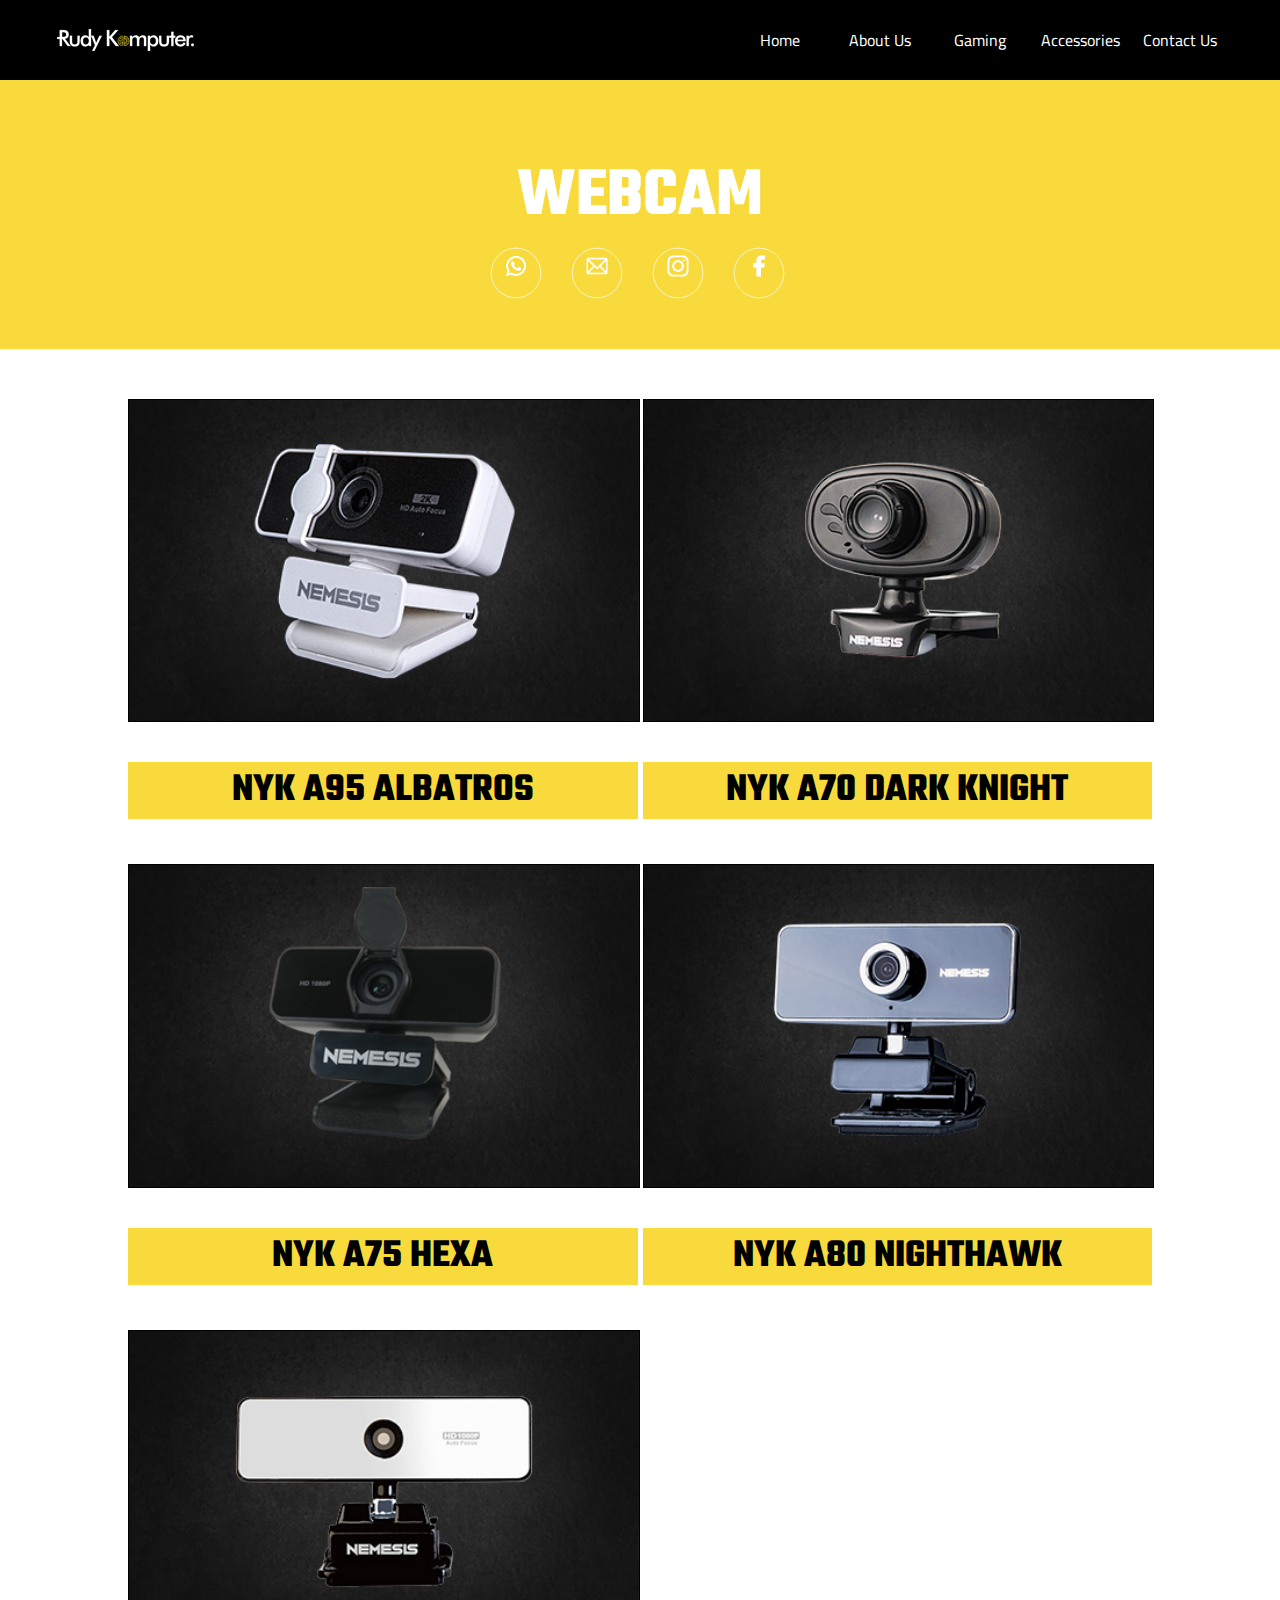
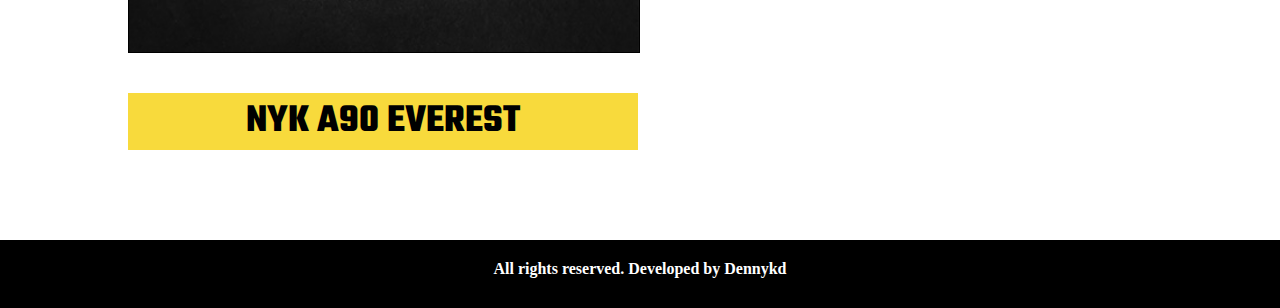
<file: webcam.html>
<!DOCTYPE html>
<html lang="en">
  <head>
    <meta charset="UTF-8" />
    <meta http-equiv="X-UA-Compatible" content="IE=edge" />
    <meta name="viewport" content="width=device-width, initial-scale=1.0" />
    <title>Webcam</title>
    <link href="https://cdn.jsdelivr.net/npm/bootstrap@5.0.2/dist/css/bootstrap.min.css" rel="stylesheet" integrity="sha384-EVSTQN3/azprG1Anm3QDgpJLIm9Nao0Yz1ztcQTwFspd3yD65VohhpuuCOmLASjC" crossorigin="anonymous" />
    <link rel="stylesheet" href="style.css" />
    <link href="https://fonts.googleapis.com/css2?family=Cairo:wght@600&family=Teko:wght@300&display=swap" rel="stylesheet" />
  </head>
  <body class="about">
    <!-- HERO START -->
    <div class="hero-about">
      <div class="hero-container">
        <nav>
          <img src="img/logo new.png" alt="LOGO" />
          <div class="nav-items">
            <a href="index.html">Home</a>
            <a href="about us.html">About Us</a>
            <a href="gaming.html">Gaming</a>
            <a href="accessories.html">Accessories</a>
            <a href="contact us.html">Contact Us</a>
          </div>
          <div class="nav-toggle">
            <input type="checkbox" />
            <div><span></span><span></span><span></span></div>
          </div>
        </nav>
      </div>
    </div>
    <!-- HERO END -->
    <!-- CONTENT START -->
    <div class="content">
      <h1 class="content-title">WEBCAM</h1>
      <div class="content-sosmed">
        <a href="https://bit.ly/3zt1hVx" target="_blank"><img src="about/whatsapp.png" alt="" /></a>
        <a href="mailto:kadekdenny61@gmail.com"><img src="about/email.png" alt="" /></a>
        <a href="https://www.instagram.com/rudykomputer/" target="_blank"><img src="about/instagram.png" alt="" /></a>
        <a href="https://www.facebook.com/rudykomputer/" target="_blank"><img src="about/facebook-logo.png" alt="" /></a>
      </div>
    </div>
    <!-- CONTENT END -->
    <!-- CATALOG START -->
    <div class="catalog-webcam">
      <div class="list-webcam">
        <img src="assetPage/webcam/ALBATROS.jpg" alt="" />
        <p>NYK A95 ALBATROS</p>
      </div>
      <div class="list-webcam">
        <img src="assetPage/webcam/NYK A70 DARK KNIGHT.jpg" alt="" />
        <p>NYK A70 DARK KNIGHT</p>
      </div>
      <div class="list-webcam">
        <img src="assetPage/webcam/NYK a75 hexa.jpg" alt="" />
        <p>NYK A75 HEXA</p>
        <p></p>
      </div>
      <div class="list-webcam">
        <img src="assetPage/webcam/NYK A80 NIGHTHAWK.jpg" alt="" />
        <p>NYK A80 NIGHTHAWK</p>
      </div>
      <div class="list-webcam">
        <img src="assetPage/webcam/NYK a90 everest.jpg" alt="" />
        <p>NYK A90 EVEREST</p>
      </div>
    </div>
    <!-- CATALOG END -->
    <!-- FOOTER START -->
    <div class="footer-page">
      <div class="footer-container">
        <div class="footer-text">
          <strong>All rights reserved. Developed by <a href="https://www.instagram.com/dennykd_/" target="_blank">Dennykd</a></strong>
        </div>
      </div>
    </div>
    <!-- FOOTER END -->
    <!-- Javascript -->
    <script src="https://cdn.jsdelivr.net/npm/bootstrap@5.0.2/dist/js/bootstrap.bundle.min.js" integrity="sha384-MrcW6ZMFYlzcLA8Nl+NtUVF0sA7MsXsP1UyJoMp4YLEuNSfAP+JcXn/tWtIaxVXM" crossorigin="anonymous"></script>
    <script>
      const btnToggle = document.querySelector(".nav-toggle");
      const navItems = document.querySelector(".nav-items");
      btnToggle.addEventListener("click", function () {
        navItems.classList.toggle("nav-restore");
        console.log("ok");
      });
    </script>
    <!-- Akhir Javascript -->
  </body>
</html>
</file>
<file: style.css>
/* HOME START */
.home {
  padding: 0;
  margin: 0;
  background-color: #f8da3c;
}
/* NAVBAR START */
nav {
  display: grid;
  justify-content: space-evenly;
  width: 100%;
  grid-template-columns: 50px 1fr;
  align-items: center;
  position: relative;
  margin-top: -2px;
  background-color: black;
  height: 80px;
}
nav > img {
  margin-left: 50px;
}
.nav-items {
  width: 80%;
  margin-left: auto;
  text-align: right;
  display: grid;
  grid-template-columns: repeat(5, 100px);
  justify-content: right;
  margin-right: 50px;
  padding-top: 10px;
  font-family: "Cairo", sans-serif;
  transition: 0.5s;
  margin-bottom: 10px;
}
.nav-items > a:hover {
  color: white !important;
  transform: scale(1.1);
}
.nav-items > a:hover::after {
  content: "";
  display: block;
  border-bottom: 2px solid #f8da3c;
  width: 40%;
  margin: auto;
  padding-bottom: 2px;
  margin-bottom: -4px;
}

a {
  color: White;
  text-decoration: none;
  text-align: center;
}
.nav-toggle {
  position: absolute;
  right: 40px;
  display: none;
  z-index: 10;
  top: 26px;
}
.nav-toggle > input {
  position: absolute;
  top: 0;
  left: 0;
  display: block;
  width: 30px;
  height: 30px;
  z-index: 5;
  opacity: 0;
}
.nav-toggle > div {
  position: absolute;
  top: 0;
  left: 0;
}
.nav-toggle > div > span {
  display: block;
  width: 30px;
  height: 5px;
  background-color: white;
  margin-bottom: 5px;
  transition: all 0.5s;
}
.nav-toggle > div > span:first-child {
  transform-origin: 0 0;
}
.nav-toggle > div > span:last-child {
  transform-origin: 0 100%;
}
.nav-toggle > input:checked + div > span:first-child {
  transform: rotate(45deg) translate(1px, 4px);
}
.nav-toggle > input:checked + div > span:last-child {
  transform: rotate(-45deg) translate(-5px, 0px);
}
.nav-toggle > input:checked + div > span:nth-child(2) {
  transform: scale(0);
}
.nav-toggle > input:checked + div > span {
  background-color: white;
}
/* NAVBAR END */

/* HERO START */
.hero {
  background-image: url(./img/jumbotron.jpg);
  color: white;
  text-align: center;
  height: 952px;
  padding-top: 2px;
}

.hero > .hero-container > h1 {
  font-size: 70px;
  font-family: "Teko", sans-serif;
  margin-top: 125px;
  margin-bottom: 30px;
}
.hero > .hero-container > p {
  font-size: 20px;
  margin-bottom: 50px;
  font-family: "Cairo", sans-serif;
}
.hero > .hero-container > .hero-more {
  font-family: "Cairo", sans-serif;
  background-color: #f8da3c;
  color: black;
  padding-right: 10px;
  padding-left: 10px;
  border-radius: 20px;
}
.hero > .hero-container > .hero-more:hover {
  color: #f8da3c;
  background-color: black;
}
.hero > .hero-container {
  background-image: linear-gradient(to top, rgba(0, 0, 0, 1), rgba(0, 0, 0, 0));
  height: 952px;
}
/* HERO END */

/* WAVE START */
.box {
  background-color: black;
  width: 100%;
  height: 200px;
}
/* WAVE END */

/* CAROUSEL START */
.d-block {
  margin: 0 auto;
}
.judul {
  font-size: 30px;
  font-weight: bold;
  transition: 0.2s;
}
.judul:hover {
  color: white;
  text-shadow: 1px 1px 6px #000000;
  transform: scale(1.1);
}
.isi {
  color: black;
  font-size: 20px;
}
/* CAROUSEL END */

/* STORE START */
.store {
  width: 100%;
  text-align: center;
}
.store > p {
  color: black;
}
.store > .store-img {
  font-weight: bolder;
  color: black !important;
  margin-top: -50px;
}
.store > .icon {
  padding-top: 10px;
  padding-bottom: 20px;
}
.store > .barcode {
  padding-bottom: 20px;
}

/* STORE END */

/* FOOTER START */
.footer-container {
  background-color: black;
}
.footer-sosmed,
.footer-text {
  text-align: center;
}
.footer-sosmed {
  padding-top: 30px;
  margin-top: 100px;
}
.footer-sosmed > a {
  margin: auto;
  display: inline-block;
  margin-right: 5px;
  transform: scale(0.5);
}

.footer-text {
  color: white;
  padding-top: 20px;
  padding-bottom: 30px;
}
.footer-text > strong > a:hover {
  color: #f8da3c !important;
}
/* FOOTER END */
/* HOME END */

/* ABOUT US START */
.about {
  margin: 0;
  padding: 0;
}
.hero-about {
  padding-top: 2px;
}
.content {
  background-color: #f8da3c;
  text-align: center;
  padding-top: 20px;
  padding-bottom: 40px;
}
.content > .content-title {
  color: white;
  font-size: 70px;
  font-weight: bold;
  font-family: "Teko", sans-serif;
  margin-bottom: -10px;
}
.content-sosmed > a {
  margin-right: 5px;
  display: inline-block;
  padding: 10px;
  height: 50px;
  width: 50px;
  border-radius: 50%;
  border: 1px solid white;
  transform: scale(0.7);
}
.content-sosmed > a:hover:first-child {
  background-color: #25d366;
}
.content-sosmed > a:hover:nth-child(2) {
  background-color: #f84437;
}
.content-sosmed > a:hover:nth-child(3) {
  background-color: #da3d82;
}
.content-sosmed > a:hover:last-child {
  background-color: #3b5998;
}
.content-sosmed > a > img {
  display: inline-block;
  width: 30px;
  height: 30px;
  margin: 0 auto;
}
center {
  margin: 0 50px;
  margin-top: 30px;
}
center > a {
  color: black;
  background-color: #f8da3c;
  border-radius: 70px;
  padding: 5px;
  font-weight: bold;
}
center > a:hover {
  color: #f8da3c;
  background-color: black;
}
.shop {
  margin-top: 15px;
}
.footer-page {
  margin-top: 30px;
}
/* ABOUT US END */

/* GAMING START */
.catalog {
  width: 80%;
  margin: 50px auto;
  display: grid;
  grid-template-columns: repeat(auto-fit, minmax(400px, 1fr));
  /* grid-auto-rows: 200px; */
  /* grid-template-rows: 1fr 1fr; */
  gap: 5px;
}
.list > img {
  display: block;
  width: 100%;
  margin: 0 auto;
}
.list > h1 {
  color: black;
  padding-top: 10px;
  font-weight: bold;
  text-align: center;
  background-color: #f8da3c;
  font-family: "Teko", sans-serif;
}
.list > p {
  color: white;
  padding-bottom: 10px;
  margin-top: -8px;
  font-size: 25px;
  font-weight: bold;
  text-align: center;
  background-color: #f8da3c;
  font-family: "Montserrat", sans-serif;
}
/* GAMING END */
/* ACCESSORIES START */
.catalog-acces {
  width: 80%;
  margin: 50px auto;
  display: grid;
  grid-template-columns: repeat(auto-fit, minmax(300px, 1fr));
  /* grid-auto-rows: 300px; */
  gap: 5px;
}
.list-acces > img {
  display: block;
  width: 100%;
  margin: 0 auto;
  border: 1px solid black;
}
.list-acces:nth-child(8) > img {
  padding-top: 43px;
}
.list-acces:nth-child(9) > img {
  height: 333.5px;
}

.list-acces > p {
  font-size: 40px;
  font-weight: bold;
  text-align: center;
  background-color: #f8da3c;
  font-family: "Teko", sans-serif;
}
/* ACCESSORIES END */
/* CONTACT START */
.contact {
  margin: 0 130px;
}
.contact > .container {
  background-color: #ddd;
  margin-top: 30px;
  padding-top: 20px;
  padding-bottom: 40px;
}
.kirim {
  color: black;
  background-color: #f8da3c;
  border: none;
  border-radius: 50px;
}
.alert {
  background-color: #f8da3c;
  height: 60px;
}
.alert > p {
  color: black;
}
/* CONTACT END */
/* WEBCAM START */
.catalog-webcam {
  width: 80%;
  margin: 50px auto;
  display: grid;
  grid-template-columns: repeat(auto-fit, minmax(400px, 1fr));
  gap: 5px;
}
.list-webcam > img {
  display: block;
  width: 100%;
  margin: 0 auto;
  border: 1px solid black;
}
.list-webcam > p {
  font-size: 40px;
  font-weight: bold;
  text-align: center;
  background-color: #f8da3c;
  font-family: "Teko", sans-serif;
}
/* WEBCAM END */
/* TESTI START */
.catalog-testi {
  width: 80%;
  margin: 50px auto;
  display: grid;
  grid-template-columns: repeat(auto-fit, minmax(300px, 1fr));
  gap: 5px;
}
.list-testi > img {
  display: block;
  width: 100%;
  margin: 0 auto;
  border: 1px solid black;
}
.list-testi > p {
  font-size: 40px;
  font-weight: bold;
  text-align: center;
  background-color: #f8da3c;
  font-family: "Teko", sans-serif;
}
/* TESTI END */
.list > p,
.list-acces > p,
.list-testi > p,
.list-webcam > p {
  color: black;
}

@media (max-width: 576px) {
  nav {
    grid-template-columns: 1fr;
  }
  .nav-items {
    padding-top: 30px;
    width: 100%;
    grid-template-columns: 1fr;
    grid-auto-rows: 50px;
    position: fixed;
    top: 0;
    left: 0;
    transform: translateY(-100%);
    transition: 0.3s;
    justify-content: center;
    height: 100vh;
    background-color: black;
    box-sizing: border-box;
  }
  .nav-restore {
    transform: translateY(0);
    z-index: 1;
  }
  .nav-toggle {
    display: inherit;
  }
  nav .store > .barcode {
    margin: 0 auto;
    width: 400px;
  }
  nav > img {
    margin-left: 5px;
  }
  .nav-items > a:hover::after {
    content: "";
    display: block;
    border-bottom: 2px solid #f8da3c;
    width: 15%;
    margin: auto;
    padding-bottom: 2px;
    margin-bottom: -4px;
  }
  .hero {
    background-image: url(./img/christopher-farrugia-2yQtqBqzDRo-unsplash.jpg);
  }
  .store {
    justify-content: center;
  }
  .store > .store-img {
    margin-top: 30px;
  }
  .store > .barcode > img {
    width: 80%;
  }
  .contact {
    margin: 0 50px;
  }
  .catalog {
    justify-content: center;
  }
  .catalog > .list {
    width: 80%;
    margin: 0 auto;
  }
  .catalog > .list > p {
    font-size: 20px;
  }
  .my-alert {
    height: auto;
  }
}
</file>
